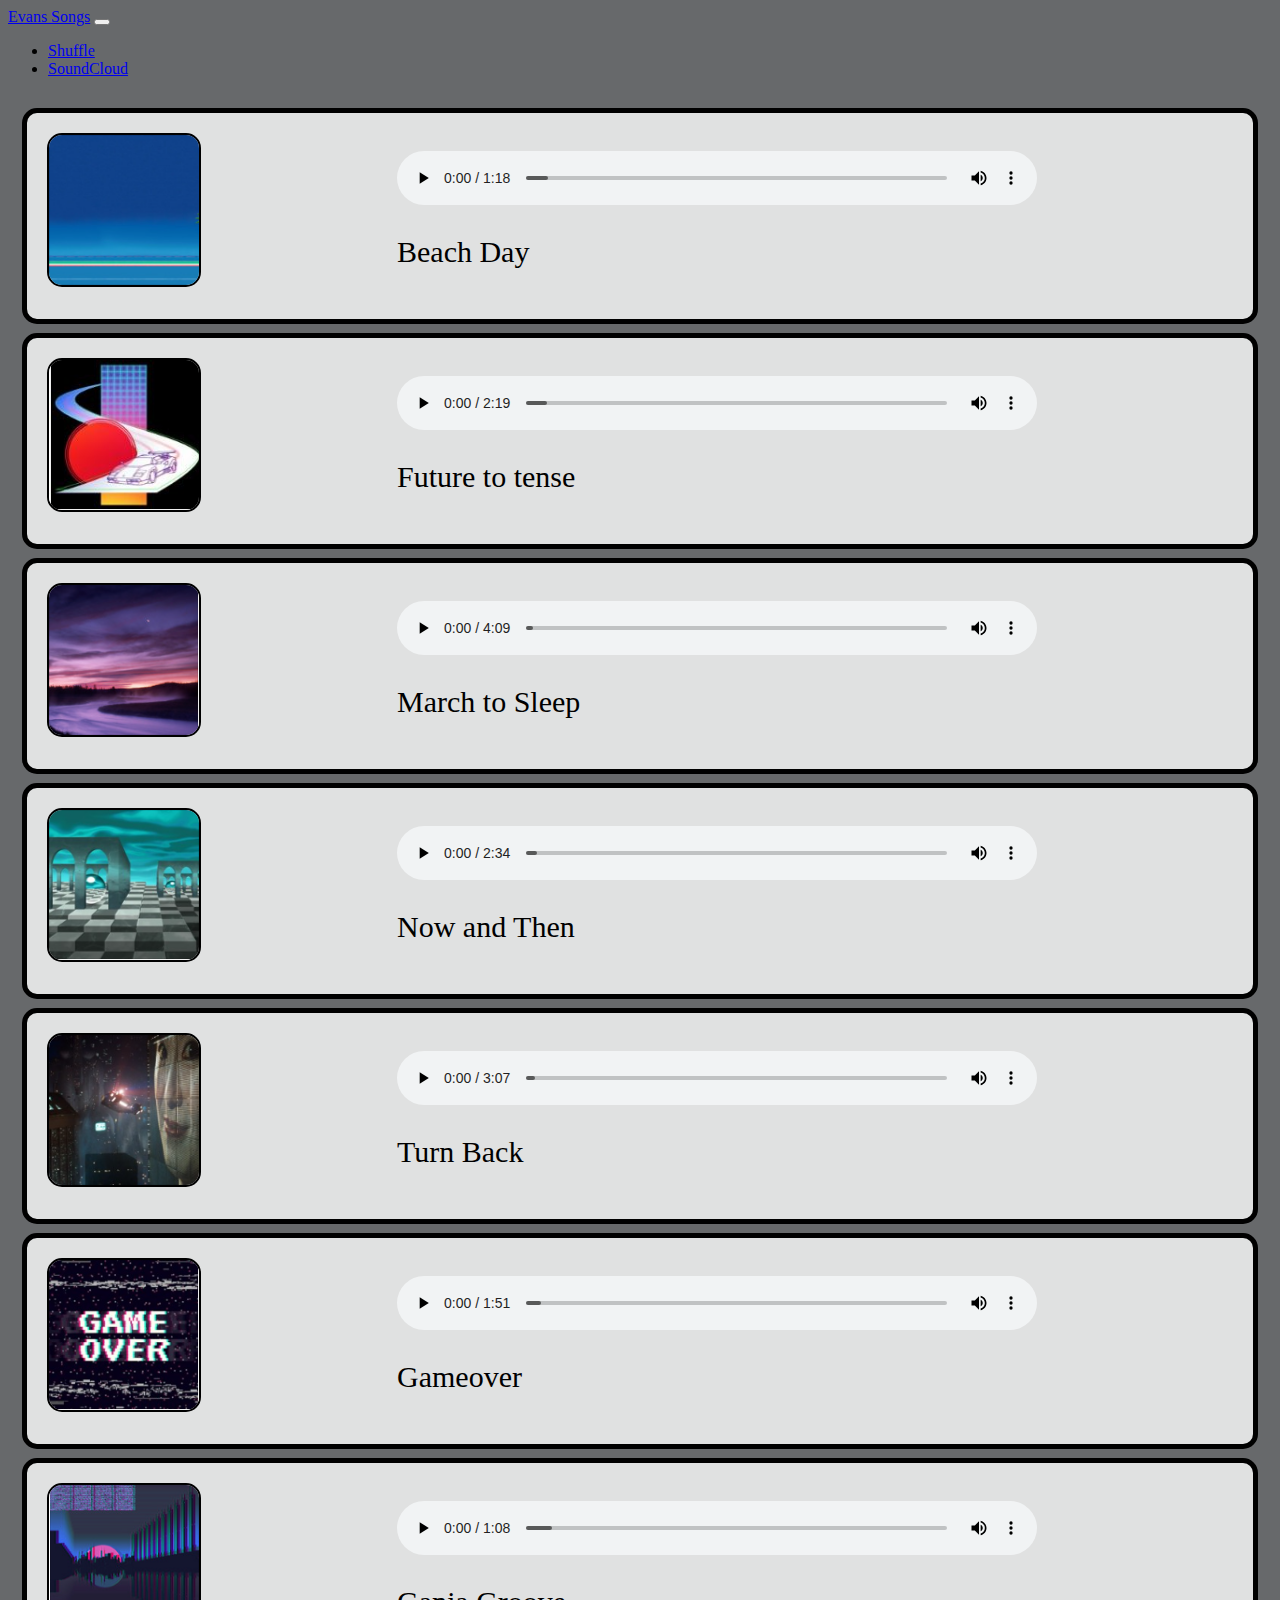
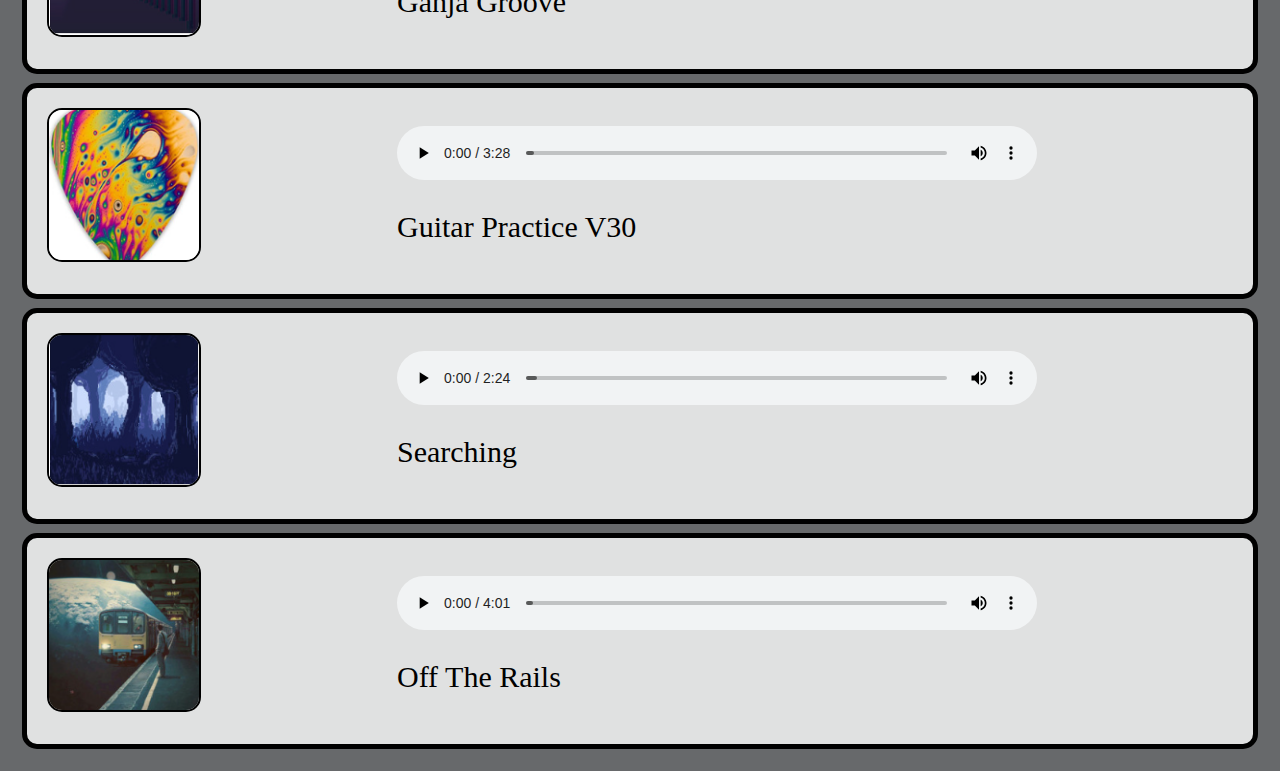
<file: index.html>
<!DOCTYPE html>
<html lang="en">
<head>
    <meta charset="UTF-8">
    <meta http-equiv="X-UA-Compatible" content="IE=edge">
    <meta name="viewport" content="width=device-width, initial-scale=1.0">


    <link href="https://cdn.jsdelivr.net/npm/bootstrap@5.2.0-beta1/dist/css/bootstrap.min.css" rel="stylesheet" integrity="sha384-0evHe/X+R7YkIZDRvuzKMRqM+OrBnVFBL6DOitfPri4tjfHxaWutUpFmBp4vmVor" crossorigin="anonymous">
    <link rel="stylesheet" href="style.css">

    <title>Evans Songs</title>
</head>
<body>
    <nav class="navbar navbar-expand-lg navbar-dark bg-dark" aria-label="Fifth navbar example">
        <div class="container-fluid">
          <a class="navbar-brand" href="index.html">Evans Songs</a>
          <button class="navbar-toggler" type="button" data-bs-toggle="collapse" data-bs-target="#navbarsExample05" aria-controls="navbarsExample05" aria-expanded="false" aria-label="Toggle navigation">
            <span class="navbar-toggler-icon"></span>
          </button>
    
          <div class="collapse navbar-collapse" id="navbarsExample05">
            <ul class="navbar-nav me-auto mb-2 mb-lg-0">
              <li class="nav-item">
                <a class="nav-link" aria-current="page" href="shuffle.html">Shuffle</a>
              </li>
              <li class="nav-item">
                <a class="nav-link" href="https://soundcloud.com/user-880447471?utm_source=clipboard&utm_medium=text&utm_campaign=social_sharing">SoundCloud</a>
              </li>
            </ul>
          </div>
        </div>
      </nav>

    
    <div  class="grid-container">
      <div>
        <img class="photo" src="./images/BeachDay.PNG" alt="">
          <audio controls class="audio" controlsList="nodownload">
              <source src="./music/BeachDay.mp3" type="audio/mpeg">
          </audio>
          <p class="songName">Beach Day</p>
      </div>
    
      <div>
        <img class="photo" src="./images/FutureTense.PNG" alt="">
          <audio controls class="audio" controlsList="nodownload">
              <source src="./music/FutureTense.mp3" type="audio/mpeg">
          </audio>
          <p class="songName">Future to tense</p>
      </div>
  
    <div>
      <img class="photo" src="./images/MarchtoSleep.PNG" alt="">
        <audio controls class="audio" controlsList="nodownload">
            <source src="./music/MarchtoSleep.mp3" type="audio/mpeg">
        </audio>
        <p class="songName">March to Sleep</p>
    </div>
    <div>
      <img class="photo" src="./images/NowAndThen.PNG" alt="">
        <audio controls class="audio" controlsList="nodownload">
            <source src="./music/NowAndThen.mp3" type="audio/mpeg">
        </audio>
        <p class="songName">Now and Then</p>
    </div>
    <div>
      <img class="photo" src="./images/TurnBack.PNG" alt="">
        <audio controls class="audio" controlsList="nodownload">
            <source src="./music/TurnBack.mp3" type="audio/mpeg">
        </audio>
        <p class="songName">Turn Back</p>
    </div>
    <div>
      <img class="photo" src="./images/Gameover.PNG" alt="">
        <audio controls class="audio" controlsList="nodownload">
            <source src="./music/Gameover.mp3" type="audio/mpeg">
        </audio>
        <p class="songName">Gameover</p>
    </div>
    <div>
      <img class="photo" src="./images/GanjaGroove.PNG" alt="">
        <audio controls class="audio" controlsList="nodownload">
            <source src="./music/GanjaGroove.mp3" type="audio/mpeg">
        </audio>
        <p class="songName">Ganja Groove</p>
    </div>
    <div>
      <img class="photo" src="./images/GuitarPracticeV30.PNG" alt="">
        <audio controls class="audio" controlsList="nodownload">
            <source src="./music/GuitarPracticeV30.mp3" type="audio/mpeg">
        </audio>
        <p class="songName">Guitar Practice V30</p>
    </div>
    <div>
      <img class="photo" src="./images/Searching.PNG" alt="">
        <audio controls class="audio" controlsList="nodownload">
            <source src="./music/Searching.mp3" type="audio/mpeg">
        </audio>
        <p class="songName">Searching</p>
    </div>
    <div>
      <img class="photo" src="./images/OffTheRails.PNG" alt="">
        <audio controls class="audio" controlsList="nodownload">
            <source src="./music/OffTheRails.mp3" type="audio/mpeg">
        </audio>
        <p class="songName">Off The Rails</p>
    </div>
  </div>


    
    
</body>
<script src="https://cdn.jsdelivr.net/npm/bootstrap@5.2.0-beta1/dist/js/bootstrap.bundle.min.js" integrity="sha384-pprn3073KE6tl6bjs2QrFaJGz5/SUsLqktiwsUTF55Jfv3qYSDhgCecCxMW52nD2" crossorigin="anonymous"></script>
<script src="main.js"></script>
</html>
</file>
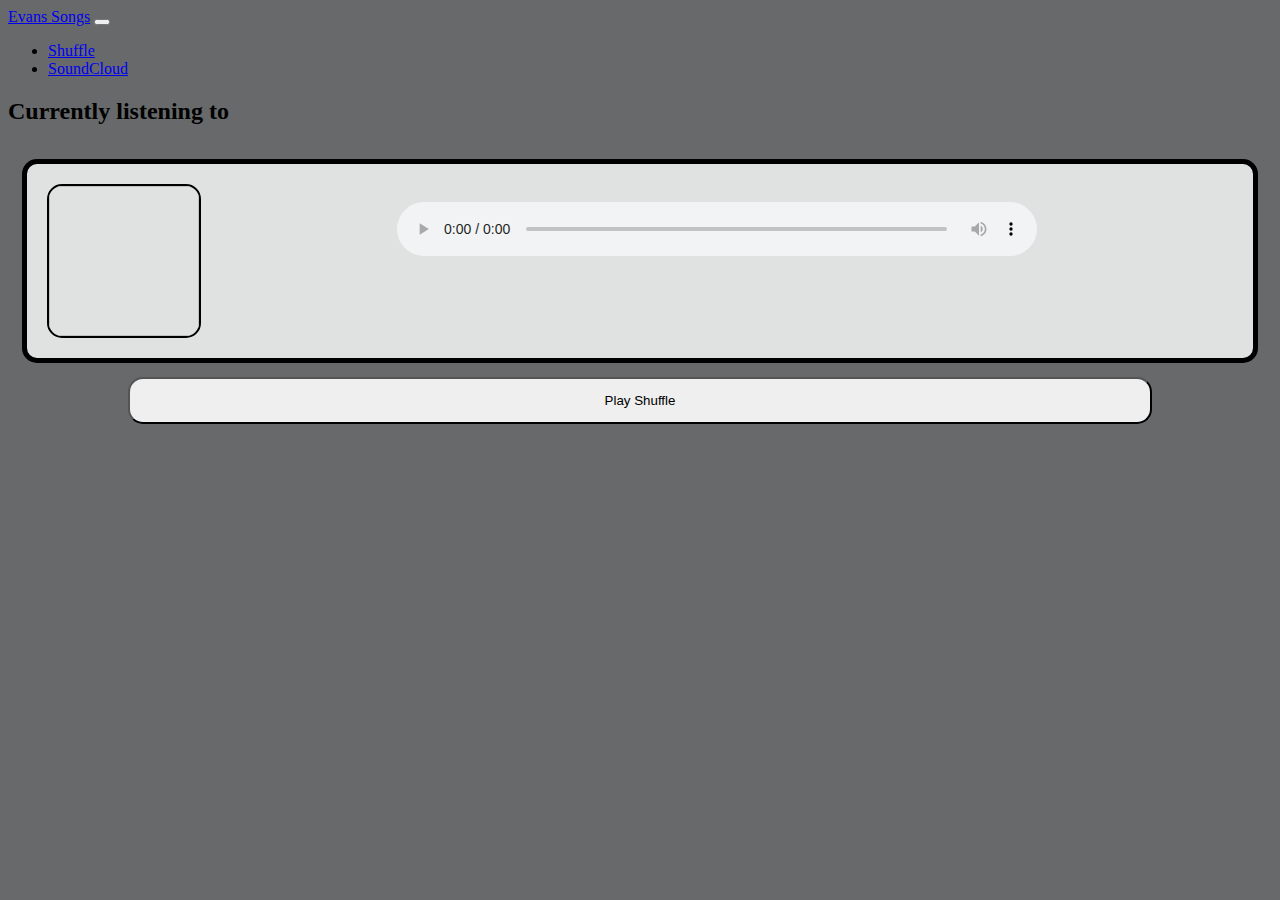
<file: shuffle.html>
<!DOCTYPE html>
<html lang="en">
<head>
    <meta charset="UTF-8">
    <meta http-equiv="X-UA-Compatible" content="IE=edge">
    <meta name="viewport" content="width=device-width, initial-scale=1.0">


    <link href="https://cdn.jsdelivr.net/npm/bootstrap@5.2.0-beta1/dist/css/bootstrap.min.css" rel="stylesheet" integrity="sha384-0evHe/X+R7YkIZDRvuzKMRqM+OrBnVFBL6DOitfPri4tjfHxaWutUpFmBp4vmVor" crossorigin="anonymous">
    <link rel="stylesheet" href="style.css">

    <title>Evans Songs</title>
</head>
<body>
    <nav class="navbar navbar-expand-lg navbar-dark bg-dark" aria-label="Fifth navbar example">
        <div class="container-fluid">
          <a class="navbar-brand" href="index.html">Evans Songs</a>
          <button class="navbar-toggler" type="button" data-bs-toggle="collapse" data-bs-target="#navbarsExample05" aria-controls="navbarsExample05" aria-expanded="false" aria-label="Toggle navigation">
            <span class="navbar-toggler-icon"></span>
          </button>
    
          <div class="collapse navbar-collapse" id="navbarsExample05">
            <ul class="navbar-nav me-auto mb-2 mb-lg-0">
              <li class="nav-item ">
                <a class="nav-link active" aria-current="page" href="shuffle.html">Shuffle</a>
              </li>
              <li class="nav-item">
                <a class="nav-link" href="https://soundcloud.com/user-880447471?utm_source=clipboard&utm_medium=text&utm_campaign=social_sharing">SoundCloud</a>
              </li>
            </ul>
          </div>
        </div>
      </nav>


    <h2>Currently listening to</h2>
    <div class="grid-container">
        <div>
            <img class="photo" id="photoShuffle"  alt="">
            <audio controls class="audio" controlsList="nodownload" id="audioShuffle">
                <source src="" type="audio/mpeg">
            </audio>
            <p class="songName" id="songNameShuffle"></p>
        </div>
    </div>
    <div class="center">
      <button id="buttonShuffle" type="button">
          <p>Play Shuffle</p>
      </button>
    </div>


          
</body>
<script src="https://cdn.jsdelivr.net/npm/bootstrap@5.2.0-beta1/dist/js/bootstrap.bundle.min.js" integrity="sha384-pprn3073KE6tl6bjs2QrFaJGz5/SUsLqktiwsUTF55Jfv3qYSDhgCecCxMW52nD2" crossorigin="anonymous"></script>
<script src="main.js"></script>
</html>
</file>
<file: style.css>
body{
  background-color: #67696b;
}
.grid-container {
  gap: 5px;
  background-color: #67696b;
  padding: 5px;
}


.grid-container > div {
  display: grid;
  grid-template-areas:
    'menu main'
    'menu footer';
    border-radius: 15px;
  background-color: rgba(255, 255, 255, 0.8);
  border-style: solid;
  border-width: 5px;
  text-align: left;
  padding: 20px;
  margin: 1vh;
  font-size: 30px;
}
.photo {
  grid-area: menu;
  border-radius: 15px;
  border-style: solid;
  border-width: 2px;
  width: 150px;
  height: 150px;
}

.center {
  text-align: center;
}


.audio {
  grid-area: main;
  width: 50vw;
  padding-top: 2vh;
}

.songName {
  grid-area: footer;
}

#buttonShuffle {
  justify-content: center;
  width: 80vw;
  border-radius: 15px;
  text-align: center;
  text: bold;
}
</file>
